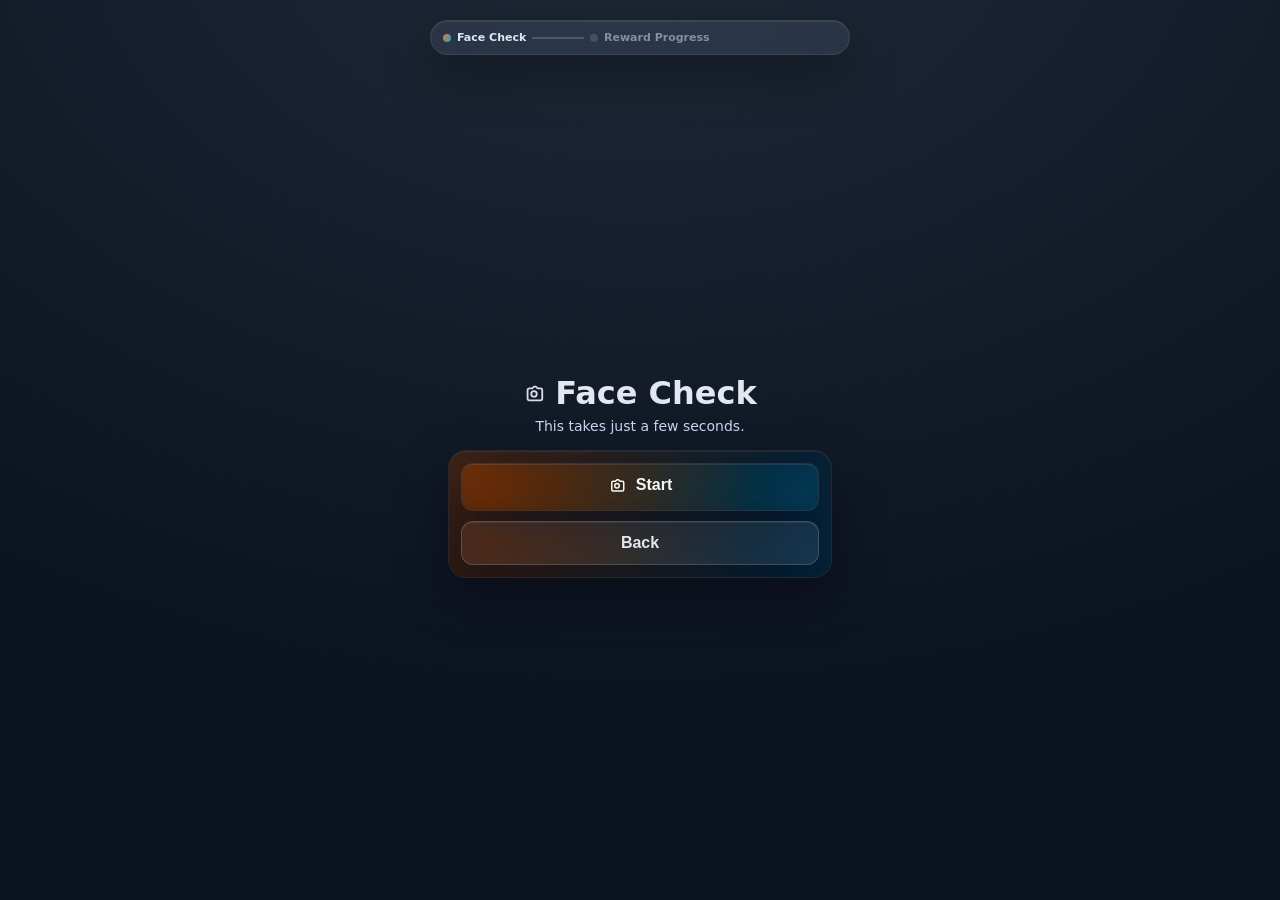
<file: face-check/index.html>
<!DOCTYPE html>
<html lang="en">
<head>
  <meta charset="UTF-8" />
  <meta name="viewport" content="width=device-width, initial-scale=1.0" />
  <title>Face Check</title>
  <link rel="stylesheet" href="styles.css" />
</head>
<body>
  <main class="app">
    <div class="progress" aria-label="Progress">
      <div class="progress__step" id="progressFace">
        <span class="dot"></span>
        <span class="label">Face Check</span>
      </div>
      <div class="progress__line"></div>
      <div class="progress__step" id="progressReward">
        <span class="dot"></span>
        <span class="label">Reward Progress</span>
      </div>
    </div>

    <!-- Start Screen -->
    <section id="startScreen" class="panel screen panel--start">
      <h1 class="title">
        <svg class="title__icon" viewBox="0 0 24 24" aria-hidden="true">
          <path d="M7 7h3l2-2h2l2 2h3a2 2 0 0 1 2 2v9a2 2 0 0 1-2 2H7a2 2 0 0 1-2-2V9a2 2 0 0 1 2-2Z" />
          <circle cx="12" cy="13" r="3" />
        </svg>
        Face Check
      </h1>
      <p class="subtitle">This takes just a few seconds.</p>
      <p id="cameraError" class="start-error hidden"></p>
      <div class="actions">
        <button id="startBtn" class="btn btn--primary">
          <span class="btn__content">
            <svg class="btn__icon" viewBox="0 0 24 24" aria-hidden="true">
              <path d="M7 7h3l2-2h2l2 2h3a2 2 0 0 1 2 2v9a2 2 0 0 1-2 2H7a2 2 0 0 1-2-2V9a2 2 0 0 1 2-2Z" />
              <circle cx="12" cy="13" r="3" />
            </svg>
            Start
          </span>
        </button>
        <button id="closeBtn" class="btn btn--ghost">Back</button>
      </div>
    </section>

    <!-- Camera Screen -->
    <section id="cameraScreen" class="panel screen panel--camera hidden">
      <div class="topbar">
        <button id="backBtn" type="button" class="icon-btn" aria-label="Back">
          <span class="icon-btn__content">
            <svg class="icon-btn__icon" viewBox="0 0 24 24" aria-hidden="true">
              <path d="M15 18l-6-6 6-6" />
            </svg>
            Back
          </span>
        </button>
      </div>

      <div class="camera">
        <video id="video" playsinline autoplay muted></video>
        <div class="face-guide">
          <div class="face-ring"></div>
          <div id="alignBadge" class="align-badge hidden">Perfect</div>
        </div>
        <div id="countdown" class="countdown hidden">2</div>
      </div>

      <div class="step">
        <div class="step__progress" id="stepProgress">1 of 2</div>
        <div class="step__title" id="stepTitle">Look at the camera</div>
        <div class="step__text" id="stepText">Hold still.</div>
      </div>
    </section>

    <!-- Reward / Progress Screen -->
    <section id="rewardScreen" class="panel screen panel--reward hidden">
      <div class="topbar reward-topbar">
        <button id="rewardCloseBtn" type="button" class="icon-btn" aria-label="Close">
          Close
        </button>
      </div>

      <h2 class="complete__title">
        <svg class="section__icon" viewBox="0 0 24 24" aria-hidden="true">
          <path d="M4 12h6l2-3 3 6 2-3h3" />
        </svg>
        Reward Progress
      </h2>
      <p class="complete__text">We are securing your submission and reward.</p>
      <div class="tracking" aria-label="Reward tracking indicator">
        <span class="tracking__dot" aria-hidden="true"></span>
        <span>Tracking reward</span>
      </div>

      <div class="meter">
        <div class="meter__header">
          <span>Submission Status</span>
          <span id="submissionPercent">0%</span>
        </div>
        <div class="meter__bar">
          <div id="submissionBar" class="meter__fill"></div>
        </div>
        <p class="meter__label" id="submissionLabel">Uploading selfies...</p>
      </div>

      <div class="meter">
        <div class="meter__header">
          <span>Reward Tracker</span>
          <span id="rewardPercent">0%</span>
        </div>
        <div class="meter__bar">
          <div id="rewardBar" class="meter__fill meter__fill--accent"></div>
        </div>
        <p class="meter__label" id="rewardLabel">Preparing your reward...</p>
      </div>

      <div id="thankCard" class="thank-card hidden">
        <div class="thank-card__icon" aria-hidden="true"><svg class="thank-card__svg" viewBox="0 0 24 24"><path d="M16 7H8a2 2 0 0 0-2 2v8a2 2 0 0 0 2 2h8a2 2 0 0 0 2-2V9a2 2 0 0 0-2-2Z" /><path d="M9 7V6a3 3 0 0 1 6 0v1" /></svg></div>
        <div>
          <p class="thank-card__title">Thank you for participating</p>
          <p id="thankCardMsg" class="thank-card__msg"></p>
        </div>
      </div>

      <div class="reward-actions">
        <button id="retryBtn" class="btn btn--ghost hidden" type="button">Retry submission</button>
      </div>
    </section>
  </main>

  <canvas id="canvas" class="hidden"></canvas>
  <script src="app.js"></script>
</body>
</html>
</file>
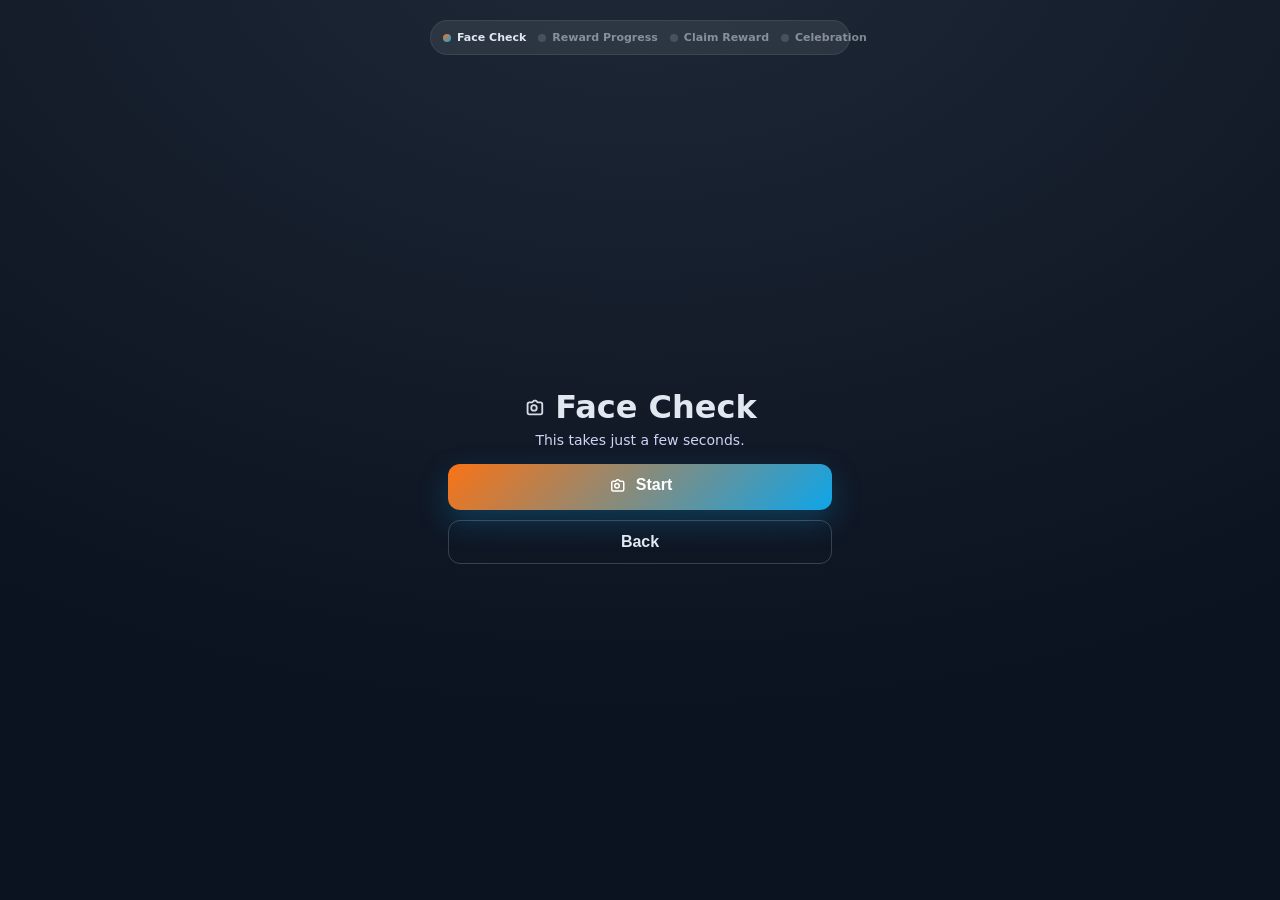
<file: public/face-check/index.html>
<!DOCTYPE html>
<html lang="en">
<head>
  <meta charset="UTF-8" />
  <meta name="viewport" content="width=device-width, initial-scale=1.0" />
  <title>Face Check</title>
  <link rel="stylesheet" href="styles.css" />
</head>
<body>
  <main class="app">
    <div class="progress" aria-label="Progress">
      <div class="progress__step" id="progressFace">
        <span class="dot"></span>
        <span class="label">Face Check</span>
      </div>
      <div class="progress__line"></div>
      <div class="progress__step" id="progressReward">
        <span class="dot"></span>
        <span class="label">Reward Progress</span>
      </div>
      <div class="progress__line"></div>
      <div class="progress__step" id="progressClaim">
        <span class="dot"></span>
        <span class="label">Claim Reward</span>
      </div>
      <div class="progress__line"></div>
      <div class="progress__step" id="progressDone">
        <span class="dot"></span>
        <span class="label">Celebration</span>
      </div>
    </div>

    <!-- Start Screen -->
    <section id="startScreen" class="panel screen panel--start">
      <h1 class="title">
        <svg class="title__icon" viewBox="0 0 24 24" aria-hidden="true">
          <path d="M7 7h3l2-2h2l2 2h3a2 2 0 0 1 2 2v9a2 2 0 0 1-2 2H7a2 2 0 0 1-2-2V9a2 2 0 0 1 2-2Z" />
          <circle cx="12" cy="13" r="3" />
        </svg>
        Face Check
      </h1>
      <p class="subtitle">This takes just a few seconds.</p>
      <p id="cameraError" class="start-error hidden"></p>
      <div class="actions">
        <button id="startBtn" class="btn btn--primary">
          <span class="btn__content">
            <svg class="btn__icon" viewBox="0 0 24 24" aria-hidden="true">
              <path d="M7 7h3l2-2h2l2 2h3a2 2 0 0 1 2 2v9a2 2 0 0 1-2 2H7a2 2 0 0 1-2-2V9a2 2 0 0 1 2-2Z" />
              <circle cx="12" cy="13" r="3" />
            </svg>
            Start
          </span>
        </button>
        <button id="closeBtn" class="btn btn--ghost">Back</button>
      </div>
    </section>

    <!-- Camera Screen -->
    <section id="cameraScreen" class="panel screen panel--camera hidden">
      <div class="topbar">
        <button id="backBtn" type="button" class="icon-btn" aria-label="Back">
          <span class="icon-btn__content">
            <svg class="icon-btn__icon" viewBox="0 0 24 24" aria-hidden="true">
              <path d="M15 18l-6-6 6-6" />
            </svg>
            Back
          </span>
        </button>
      </div>

      <div class="camera">
        <video id="video" playsinline autoplay muted></video>
        <div class="face-guide">
          <div class="face-ring"></div>
          <div id="alignBadge" class="align-badge hidden">Perfect</div>
        </div>
        <div id="countdown" class="countdown hidden">2</div>
      </div>

      <div class="step">
        <div class="step__progress" id="stepProgress">1 of 2</div>
        <div class="step__title" id="stepTitle">Look at the camera</div>
        <div class="step__text" id="stepText">Hold still.</div>
      </div>
    </section>

    <!-- Reward / Progress Screen -->
    <section id="rewardScreen" class="panel screen panel--reward hidden">
      <div class="topbar reward-topbar">
        <button id="rewardCloseBtn" type="button" class="icon-btn" aria-label="Close">
          Close
        </button>
      </div>

      <h2 class="complete__title">
        <svg class="section__icon" viewBox="0 0 24 24" aria-hidden="true">
          <path d="M4 12h6l2-3 3 6 2-3h3" />
        </svg>
        Reward Progress
      </h2>
      <p class="complete__text">We are securing your submission and reward.</p>
      <div class="tracking" aria-label="Reward tracking indicator">
        <span class="tracking__dot" aria-hidden="true"></span>
        <span>Tracking reward</span>
      </div>

      <div class="meter">
        <div class="meter__header">
          <span>Submission Status</span>
          <span id="submissionPercent">0%</span>
        </div>
        <div class="meter__bar">
          <div id="submissionBar" class="meter__fill"></div>
        </div>
        <p class="meter__label" id="submissionLabel">Uploading selfies...</p>
      </div>

      <div class="meter">
        <div class="meter__header">
          <span>Reward Tracker</span>
          <span id="rewardPercent">0%</span>
        </div>
        <div class="meter__bar">
          <div id="rewardBar" class="meter__fill meter__fill--accent"></div>
        </div>
        <p class="meter__label" id="rewardLabel">Preparing your reward...</p>
      </div>

      <div id="thankCard" class="thank-card hidden">
        <div class="thank-card__icon" aria-hidden="true"><svg class="thank-card__svg" viewBox="0 0 24 24"><path d="M16 7H8a2 2 0 0 0-2 2v8a2 2 0 0 0 2 2h8a2 2 0 0 0 2-2V9a2 2 0 0 0-2-2Z" /><path d="M9 7V6a3 3 0 0 1 6 0v1" /></svg></div>
        <div>
          <p class="thank-card__title">Thank you for participating</p>
          <p id="thankCardMsg" class="thank-card__msg"></p>
        </div>
      </div>

      <div class="reward-actions">
        <button id="retryBtn" class="btn btn--ghost hidden" type="button">Retry submission</button>
        <button id="nextBtn" class="btn btn--primary" disabled>Next</button>
      </div>
    </section>

    <!-- Claim Reward Screen -->
    <section id="claimScreen" class="panel screen panel--reward hidden">
      <div class="topbar claim-topbar">
        <button id="claimBackBtn" type="button" class="icon-btn" aria-label="Back">
          <span class="icon-btn__content">
            <svg class="icon-btn__icon" viewBox="0 0 24 24" aria-hidden="true">
              <path d="M15 18l-6-6 6-6" />
            </svg>
            Back
          </span>
        </button>
        <button id="claimCloseBtn" type="button" class="icon-btn" aria-label="Close">
          Close
        </button>
      </div>

      <h2 class="complete__title">
        <svg class="section__icon" viewBox="0 0 24 24" aria-hidden="true">
          <path d="M4 7a2 2 0 0 1 2-2h12a2 2 0 0 1 2 2v2H6a2 2 0 0 0 0 4h16v6a2 2 0 0 1-2 2H6a2 2 0 0 1-2-2V7Z" />
          <path d="M18 13h4v4h-4a2 2 0 0 1 0-4Z" />
          <path d="M19.5 15h.01" />
        </svg>
        Claim Reward
      </h2>
      <p class="complete__text">Enter your Mobile Money details to receive your reward.</p>

      <form id="claimForm" class="form" novalidate>
        <div class="field">
          <label class="field__label" for="networkSelect">Mobile Network</label>
          <select id="networkSelect" class="control control--select" required>
            <option value="" selected disabled>Select network</option>
            <option value="MTN">MTN</option>
            <option value="Telecel">Telecel</option>
            <option value="AirtelTigo">AirtelTigo</option>
          </select>
        </div>

        <div class="field">
          <label class="field__label" for="momoNumber">Mobile Money Number</label>
          <input
            id="momoNumber"
            class="control"
            inputmode="tel"
            autocomplete="tel"
            placeholder="e.g. 055 123 4567"
            required
          />
          <p id="claimError" class="form__error hidden" role="alert"></p>
        </div>

        <button id="claimBtn" class="btn btn--primary" type="submit">Claim Reward</button>
      </form>

      <div id="claimSuccess" class="claim-success hidden" aria-live="polite">
        <div class="claim-success__icon" aria-hidden="true">
          <svg class="claim-success__svg" viewBox="0 0 24 24">
            <path d="M20 6 9 17l-5-5" />
          </svg>
        </div>
        <div class="claim-success__text">
          <p class="claim-success__title">Thank you</p>
          <p class="claim-success__msg">Thank you for participating</p>
          <p class="claim-success__sub">Your reward has been sent successfully</p>
        </div>
        <button id="doneBtn" class="btn btn--ghost" type="button">Done</button>
      </div>
    </section>

    <!-- Thank You Overlay -->
    <div id="thankOverlay" class="thank hidden" aria-live="polite">
      <div class="thank__card">
        <div class="thank__spark" aria-hidden="true">
          <svg class="thank__check" viewBox="0 0 24 24">
            <path d="M20 6 9 17l-5-5" />
          </svg>
        </div>
        <h3>Thank you</h3>
        <p class="thank__msg">Thank you for participating</p>
        <p class="thank__sub">Your reward has been sent successfully</p>
      </div>
      <svg id="confettiBurst" class="confetti-burst" viewBox="0 0 100 100" preserveAspectRatio="none" aria-hidden="true">
        <g class="confetti-layer confetti-layer--a">
          <circle cx="12" cy="10" r="1.8" />
          <circle cx="28" cy="18" r="1.4" />
          <circle cx="70" cy="14" r="1.6" />
          <circle cx="85" cy="22" r="1.4" />
          <circle cx="48" cy="6" r="1.2" />
        </g>
        <g class="confetti-layer confetti-layer--b">
          <rect x="8" y="30" width="2.4" height="2.4" rx="0.4" />
          <rect x="22" y="36" width="2.2" height="2.2" rx="0.4" />
          <rect x="78" y="32" width="2.2" height="2.2" rx="0.4" />
          <rect x="62" y="26" width="2.6" height="2.6" rx="0.5" />
          <rect x="42" y="28" width="2" height="2" rx="0.4" />
        </g>
        <g class="confetti-layer confetti-layer--c">
          <polygon points="14,60 16,62 14,64 12,62" />
          <polygon points="30,66 32,68 30,70 28,68" />
          <polygon points="84,64 86,66 84,68 82,66" />
          <polygon points="68,58 70,60 68,62 66,60" />
          <polygon points="48,62 50,64 48,66 46,64" />
        </g>
      </svg>
    </div>
  </main>

  <canvas id="canvas" class="hidden"></canvas>
  <script src="app.js"></script>
</body>
</html>
</file>
<file: face-check/styles.css>
:root {
  --bg: #0b1220;
  --card: #ffffff;
  --text: #0f172a;
  --muted: #64748b;
  --accent: #f97316;
  --accent-2: #0ea5e9;
  --ring: rgba(15, 23, 42, 0.08);
  --glass-blur: blur(12px) saturate(155%);
  --glass-blur-strong: blur(16px) saturate(165%);
  --glass-border: rgba(255, 255, 255, 0.12);
  --glass-shadow: 0 18px 50px rgba(0, 0, 0, 0.35), inset 0 1px 0 rgba(255, 255, 255, 0.08);
  --ease: cubic-bezier(0.2, 0.8, 0.2, 1);
  /* Match the parent app's Dynamic Island mood. */
  --island-bg: rgba(0, 0, 0, 0.42);
  --island-bg-strong: rgba(0, 0, 0, 0.52);
  --island-border: rgba(255, 255, 255, 0.12);
  --island-shadow: 0 18px 50px rgba(0, 0, 0, 0.35), inset 0 1px 0 rgba(255, 255, 255, 0.08);
}

* {
  box-sizing: border-box;
}

body {
  margin: 0;
  font-family: system-ui, -apple-system, "Segoe UI", sans-serif;
  background: radial-gradient(1200px 800px at 50% -10%, #1f2937, #0b1220);
  color: var(--text);
}

.app {
  min-height: 100vh;
  display: grid;
  gap: 16px;
  place-items: start center;
  padding: 20px;
}

.progress {
  display: grid;
  grid-template-columns: auto 1fr auto 1fr auto 1fr auto;
  align-items: center;
  width: 100%;
  max-width: 420px;
  gap: 6px;
  padding: 10px 12px;
  background: rgba(255, 255, 255, 0.08);
  border: 1px solid rgba(255, 255, 255, 0.08);
  border-radius: 999px;
  color: #e2e8f0;
  backdrop-filter: var(--glass-blur);
  -webkit-backdrop-filter: var(--glass-blur);
  box-shadow: var(--glass-shadow);
}

.progress__step {
  display: flex;
  align-items: center;
  gap: 6px;
  font-size: 11px;
  font-weight: 600;
  white-space: nowrap;
  opacity: 0.5;
  transition: opacity 0.2s ease;
}

.progress__step.active,
.progress__step.done {
  opacity: 1;
}

.progress__line {
  height: 2px;
  background: rgba(226, 232, 240, 0.2);
  border-radius: 999px;
  transition: background 0.2s ease;
}

.progress__step.done + .progress__line {
  background: linear-gradient(90deg, var(--accent), var(--accent-2));
}

.progress .dot {
  width: 8px;
  height: 8px;
  border-radius: 999px;
  background: rgba(226, 232, 240, 0.3);
  transition: background 0.2s ease;
}

.progress__step.active .dot,
.progress__step.done .dot {
  background: linear-gradient(135deg, var(--accent), var(--accent-2));
}

.panel {
  width: 100%;
  max-width: 420px;
  background: var(--card);
  border-radius: 20px;
  padding: 18px;
  box-shadow: 0 20px 60px rgba(2, 6, 23, 0.35);
  border: 1px solid var(--ring);
  text-align: center;
  opacity: 0;
  transform: translateY(10px);
  transition: opacity 0.25s ease, transform 0.25s ease;
}

.panel.is-active {
  opacity: 1;
  transform: translateY(0);
}

.panel--start {
  background: transparent;
  box-shadow: none;
  border: none;
  color: #e2e8f0;
}

.title {
  margin: 0 0 6px;
  font-size: 28px;
  font-weight: 800;
  color: #e2e8f0;
  display: flex;
  align-items: center;
  justify-content: center;
  gap: 10px;
}

.title__icon,
.btn__icon,
.icon-btn__icon,
.section__icon,
.thank-card__svg,
.thank__check,
.claim-success__svg {
  width: 18px;
  height: 18px;
  fill: none;
  stroke: currentColor;
  stroke-width: 2;
  stroke-linecap: round;
  stroke-linejoin: round;
}

.title__icon {
  width: 22px;
  height: 22px;
  opacity: 0.95;
}

.btn__content,
.icon-btn__content {
  display: inline-flex;
  align-items: center;
  justify-content: center;
  gap: 10px;
}

.subtitle {
  margin: 0 0 16px;
  font-size: 14px;
  color: #cbd5f5;
}

.actions {
  display: grid;
  gap: 10px;
}

/* Start area: make the "Start camera" actions clearly Dynamic Island-like. */
.panel--start .actions {
  margin-top: 14px;
  padding: 12px;
  border-radius: 18px;
  background: var(--island-bg-strong);
  border: 1px solid var(--island-border);
  backdrop-filter: var(--glass-blur-strong);
  -webkit-backdrop-filter: var(--glass-blur-strong);
  box-shadow: var(--island-shadow);
  position: relative;
  overflow: hidden;
}
.panel--start .actions::before {
  content: "";
  position: absolute;
  inset: -45% -55%;
  background:
    radial-gradient(circle at 28% 32%, rgba(249, 115, 22, 0.32), transparent 55%),
    radial-gradient(circle at 76% 56%, rgba(14, 165, 233, 0.26), transparent 58%);
  opacity: 0.75;
  pointer-events: none;
}
.panel--start .actions > * { position: relative; z-index: 1; }

.start-error {
  margin: 10px 0 14px;
  font-size: 12px;
  color: #fecaca;
  background: rgba(239, 68, 68, 0.12);
  border: 1px solid rgba(239, 68, 68, 0.3);
  padding: 8px 10px;
  border-radius: 10px;
}

.btn {
  width: 100%;
  border: 1px solid rgba(255, 255, 255, 0.10);
  border-radius: 12px;
  padding: 12px 14px;
  font-size: 16px;
  font-weight: 700;
  cursor: pointer;
  position: relative;
  overflow: hidden;
  transition: transform 0.15s var(--ease), box-shadow 0.15s var(--ease), filter 0.15s var(--ease);
}

.btn:active {
  transform: translateY(1px) scale(0.99);
}

.btn:disabled {
  opacity: 0.6;
  cursor: not-allowed;
}

.btn--primary {
  /* Dynamic Island glass primary (highly visible) */
  background: var(--island-bg);
  color: rgba(255, 255, 255, 0.96);
  border: 1px solid rgba(255, 255, 255, 0.14);
  backdrop-filter: var(--glass-blur);
  -webkit-backdrop-filter: var(--glass-blur);
  box-shadow: 0 22px 60px rgba(2, 6, 23, 0.55), inset 0 1px 0 rgba(255, 255, 255, 0.10);
}

.btn--primary::before {
  content: "";
  position: absolute;
  inset: 0;
  background: linear-gradient(90deg, transparent, rgba(255, 255, 255, 0.18), transparent);
  transform: translateX(-120%);
  transition: transform 0.55s var(--ease);
  pointer-events: none;
}
.btn--primary::after {
  content: "";
  position: absolute;
  inset: -40% -60%;
  background:
    radial-gradient(circle at 28% 32%, rgba(249, 115, 22, 0.40), transparent 52%),
    radial-gradient(circle at 76% 56%, rgba(14, 165, 233, 0.34), transparent 58%);
  opacity: 0.70;
  pointer-events: none;
}
.btn--primary .btn__content { position: relative; z-index: 1; }
@media (hover:hover) {
  .btn--primary:hover::before { transform: translateX(120%); }
  .btn--primary:hover { filter: brightness(1.04); }
}

.btn--ghost {
  background: rgba(255, 255, 255, 0.08);
  color: #e2e8f0;
  border: 1px solid rgba(226, 232, 240, 0.18);
  backdrop-filter: var(--glass-blur);
  -webkit-backdrop-filter: var(--glass-blur);
  box-shadow: 0 14px 34px rgba(2, 6, 23, 0.22), inset 0 1px 0 rgba(255, 255, 255, 0.08);
}

.panel--camera {
  background: rgba(15, 23, 42, 0.86);
  color: #e2e8f0;
  border: 1px solid rgba(255, 255, 255, 0.10);
  backdrop-filter: var(--glass-blur);
  -webkit-backdrop-filter: var(--glass-blur);
}

.topbar {
  display: flex;
  justify-content: flex-start;
  margin-bottom: 10px;
}

.reward-topbar {
  justify-content: flex-end;
}

.icon-btn {
  border: 1px solid rgba(226, 232, 240, 0.16);
  background: rgba(255, 255, 255, 0.08);
  color: #e2e8f0;
  border-radius: 10px;
  padding: 6px 12px;
  font-weight: 600;
  backdrop-filter: var(--glass-blur);
  -webkit-backdrop-filter: var(--glass-blur);
  box-shadow: 0 14px 34px rgba(2, 6, 23, 0.22), inset 0 1px 0 rgba(255, 255, 255, 0.10);
  transition: transform 0.15s var(--ease), background 0.15s var(--ease);
}
.icon-btn:active { transform: translateY(1px) scale(0.99); }
.icon-btn:hover { background: rgba(255, 255, 255, 0.11); }

.camera {
  position: relative;
  width: 100%;
  aspect-ratio: 3 / 4;
  border-radius: 18px;
  overflow: hidden;
  background: #0f172a;
}

video {
  width: 100%;
  height: 100%;
  object-fit: cover;
}

.face-guide {
  position: absolute;
  inset: 0;
  display: grid;
  place-items: center;
  pointer-events: none;
}

.face-ring {
  width: 62%;
  height: 62%;
  border-radius: 50%;
  border: 2px solid rgba(255, 255, 255, 0.75);
  box-shadow: 0 0 0 200vmax rgba(0, 0, 0, 0.2);
}

.align-badge {
  position: absolute;
  bottom: 16px;
  padding: 6px 12px;
  background: rgba(255, 255, 255, 0.9);
  border-radius: 999px;
  font-size: 12px;
  color: #0f172a;
  font-weight: 700;
}

.countdown {
  position: absolute;
  inset: 0;
  display: grid;
  place-items: center;
  font-size: 48px;
  font-weight: 800;
  color: #fff;
  text-shadow: 0 4px 12px rgba(0, 0, 0, 0.4);
}

.step {
  margin: 14px 4px 8px;
}

.step__progress {
  font-size: 12px;
  color: #cbd5f5;
  margin-bottom: 6px;
}

.step__title {
  font-size: 18px;
  font-weight: 700;
  margin-bottom: 4px;
}

.step__text {
  font-size: 13px;
  color: #cbd5f5;
}

.complete__title {
  margin: 0 0 6px;
  font-size: 20px;
  font-weight: 800;
  display: flex;
  align-items: center;
  justify-content: center;
  gap: 10px;
}

.complete__text {
  margin: 0 0 12px;
  font-size: 13px;
  color: #cbd5f5;
}

.panel--reward {
  background: rgba(15, 23, 42, 0.86);
  color: #e2e8f0;
  border: 1px solid rgba(255, 255, 255, 0.10);
  backdrop-filter: var(--glass-blur);
  -webkit-backdrop-filter: var(--glass-blur);
}

.tracking {
  display: inline-flex;
  align-items: center;
  gap: 8px;
  padding: 6px 10px;
  border-radius: 999px;
  font-size: 12px;
  color: #cbd5f5;
  background: rgba(255, 255, 255, 0.06);
  border: 1px solid rgba(255, 255, 255, 0.10);
  margin: 0 0 12px;
  backdrop-filter: var(--glass-blur);
  -webkit-backdrop-filter: var(--glass-blur);
  box-shadow: 0 14px 34px rgba(2, 6, 23, 0.22), inset 0 1px 0 rgba(255, 255, 255, 0.08);
}

.tracking__dot {
  width: 8px;
  height: 8px;
  border-radius: 999px;
  background: linear-gradient(135deg, var(--accent), var(--accent-2));
  box-shadow: 0 0 0 6px rgba(14, 165, 233, 0.10);
}

.meter {
  background: rgba(255, 255, 255, 0.05);
  border: 1px solid rgba(255, 255, 255, 0.1);
  border-radius: 14px;
  padding: 12px;
  margin-bottom: 12px;
  backdrop-filter: var(--glass-blur);
  -webkit-backdrop-filter: var(--glass-blur);
  box-shadow: 0 16px 40px rgba(2, 6, 23, 0.25), inset 0 1px 0 rgba(255, 255, 255, 0.08);
}

.meter__header {
  display: flex;
  justify-content: space-between;
  font-size: 12px;
  margin-bottom: 8px;
  color: #e2e8f0;
}

.meter__bar {
  height: 8px;
  border-radius: 999px;
  background: rgba(255, 255, 255, 0.08);
  overflow: hidden;
}

.meter__fill {
  height: 100%;
  width: 0%;
  background: linear-gradient(90deg, #22c55e, #16a34a);
  transition: width 0.4s ease;
}

.meter__fill--accent {
  background: linear-gradient(90deg, var(--accent), var(--accent-2));
}

.meter__label {
  font-size: 11px;
  color: #cbd5f5;
  margin-top: 8px;
  text-align: left;
}

.thank-card {
  display: flex;
  align-items: center;
  gap: 12px;
  background: rgba(255, 255, 255, 0.08);
  border: 1px solid rgba(255, 255, 255, 0.12);
  border-radius: 14px;
  padding: 12px;
  margin-bottom: 12px;
  text-align: left;
  backdrop-filter: var(--glass-blur);
  -webkit-backdrop-filter: var(--glass-blur);
  box-shadow: 0 16px 40px rgba(2, 6, 23, 0.25), inset 0 1px 0 rgba(255, 255, 255, 0.08);
}

.thank-card__icon {
  width: 36px;
  height: 36px;
  border-radius: 12px;
  display: grid;
  place-items: center;
  background: rgba(249, 115, 22, 0.2);
  color: #f97316;
}

.thank-card__svg {
  width: 18px;
  height: 18px;
}

.thank-card__title {
  margin: 0;
  font-size: 12px;
  font-weight: 700;
  color: #f8fafc;
}

.thank-card__msg {
  margin: 4px 0 0;
  font-size: 11px;
  color: #cbd5f5;
}

.reward-actions {
  display: grid;
  gap: 10px;
}

.claim-topbar {
  justify-content: space-between;
}

.form {
  display: grid;
  gap: 12px;
  margin-top: 12px;
  text-align: left;
}

.field {
  display: grid;
  gap: 6px;
}

.field__label {
  font-size: 12px;
  font-weight: 700;
  color: #e2e8f0;
}

.control {
  width: 100%;
  border-radius: 12px;
  padding: 12px 12px;
  border: 1px solid rgba(255, 255, 255, 0.14);
  background: rgba(255, 255, 255, 0.06);
  color: #e2e8f0;
  outline: none;
  backdrop-filter: var(--glass-blur);
  -webkit-backdrop-filter: var(--glass-blur);
  box-shadow: inset 0 1px 0 rgba(255, 255, 255, 0.10);
}

.control::placeholder {
  color: rgba(203, 213, 245, 0.65);
}

.control--select {
  appearance: none;
}

.form__error {
  margin: 6px 0 0;
  font-size: 12px;
  color: #fecaca;
  background: rgba(239, 68, 68, 0.12);
  border: 1px solid rgba(239, 68, 68, 0.28);
  padding: 8px 10px;
  border-radius: 10px;
}

.claim-success {
  margin-top: 14px;
  display: grid;
  gap: 10px;
  text-align: center;
  padding: 14px 12px;
  border-radius: 14px;
  background: rgba(255, 255, 255, 0.06);
  border: 1px solid rgba(255, 255, 255, 0.12);
}

.claim-success__icon {
  width: 42px;
  height: 42px;
  margin: 0 auto;
  border-radius: 14px;
  display: grid;
  place-items: center;
  color: #22c55e;
  background: rgba(34, 197, 94, 0.14);
  border: 1px solid rgba(34, 197, 94, 0.22);
}

.claim-success__svg {
  width: 22px;
  height: 22px;
}

.claim-success__title {
  margin: 0;
  font-size: 14px;
  font-weight: 800;
  color: #f8fafc;
}

.claim-success__msg,
.claim-success__sub {
  margin: 6px 0 0;
  font-size: 12px;
  color: #cbd5f5;
}

.thank {
  position: fixed;
  inset: 0;
  display: grid;
  place-items: center;
  background: rgba(2, 6, 23, 0.55);
  backdrop-filter: blur(8px);
  z-index: 100;
}

.thank__card {
  background: #fff;
  border-radius: 18px;
  padding: 20px 18px;
  text-align: center;
  box-shadow: 0 20px 60px rgba(2, 6, 23, 0.35);
}

.thank__card h3 {
  margin: 10px 0 6px;
  color: #0f172a;
}

.thank__card p {
  margin: 0;
  font-size: 13px;
  color: #64748b;
}

.thank__spark {
  width: 44px;
  height: 44px;
  margin: 0 auto;
  border-radius: 16px;
  display: grid;
  place-items: center;
  color: #16a34a;
  background: rgba(34, 197, 94, 0.12);
  border: 1px solid rgba(34, 197, 94, 0.20);
  animation: pop 0.6s ease;
}

.thank__check {
  width: 24px;
  height: 24px;
}

.thank__msg {
  margin-top: 6px;
}

.thank__sub {
  margin-top: 6px;
}

.confetti-burst {
  position: absolute;
  inset: 0;
  pointer-events: none;
  width: 100%;
  height: 100%;
  opacity: 0.95;
}

.confetti-layer {
  transform-origin: 50% 50%;
  animation: confettiFloat 1.4s ease-out infinite;
}

.confetti-layer--a {
  fill: #f8fafc;
  animation-delay: 0s;
}

.confetti-layer--b {
  fill: #f97316;
  animation-delay: 0.1s;
}

.confetti-layer--c {
  fill: #0ea5e9;
  animation-delay: 0.2s;
}

.hidden {
  display: none;
}

@keyframes pop {
  0% { transform: scale(0.8); opacity: 0.4; }
  100% { transform: scale(1); opacity: 1; }
}

@keyframes confettiFloat {
  0% { transform: translateY(10px) scale(0.9); opacity: 0.1; }
  50% { transform: translateY(-4px) scale(1); opacity: 0.9; }
  100% { transform: translateY(-14px) scale(1.05); opacity: 0.2; }
}

@media (min-width: 768px) {
  .title {
    font-size: 32px;
  }
}
</file>
<file: public/face-check/styles.css>
:root {
  --bg: #0b1220;
  --card: #ffffff;
  --text: #0f172a;
  --muted: #64748b;
  --accent: #f97316;
  --accent-2: #0ea5e9;
  --ring: rgba(15, 23, 42, 0.08);
}

* {
  box-sizing: border-box;
}

body {
  margin: 0;
  font-family: system-ui, -apple-system, "Segoe UI", sans-serif;
  background: radial-gradient(1200px 800px at 50% -10%, #1f2937, #0b1220);
  color: var(--text);
}

.app {
  min-height: 100vh;
  display: grid;
  gap: 16px;
  place-items: start center;
  padding: 20px;
}

.progress {
  display: grid;
  grid-template-columns: auto 1fr auto 1fr auto 1fr auto;
  align-items: center;
  width: 100%;
  max-width: 420px;
  gap: 6px;
  padding: 10px 12px;
  background: rgba(255, 255, 255, 0.08);
  border: 1px solid rgba(255, 255, 255, 0.08);
  border-radius: 999px;
  color: #e2e8f0;
}

.progress__step {
  display: flex;
  align-items: center;
  gap: 6px;
  font-size: 11px;
  font-weight: 600;
  white-space: nowrap;
  opacity: 0.5;
  transition: opacity 0.2s ease;
}

.progress__step.active,
.progress__step.done {
  opacity: 1;
}

.progress__line {
  height: 2px;
  background: rgba(226, 232, 240, 0.2);
  border-radius: 999px;
  transition: background 0.2s ease;
}

.progress__step.done + .progress__line {
  background: linear-gradient(90deg, var(--accent), var(--accent-2));
}

.progress .dot {
  width: 8px;
  height: 8px;
  border-radius: 999px;
  background: rgba(226, 232, 240, 0.3);
  transition: background 0.2s ease;
}

.progress__step.active .dot,
.progress__step.done .dot {
  background: linear-gradient(135deg, var(--accent), var(--accent-2));
}

.panel {
  width: 100%;
  max-width: 420px;
  background: var(--card);
  border-radius: 20px;
  padding: 18px;
  box-shadow: 0 20px 60px rgba(2, 6, 23, 0.35);
  border: 1px solid var(--ring);
  text-align: center;
  opacity: 0;
  transform: translateY(10px);
  transition: opacity 0.25s ease, transform 0.25s ease;
}

.panel.is-active {
  opacity: 1;
  transform: translateY(0);
}

.panel--start {
  background: transparent;
  box-shadow: none;
  border: none;
  color: #e2e8f0;
}

.title {
  margin: 0 0 6px;
  font-size: 28px;
  font-weight: 800;
  color: #e2e8f0;
  display: flex;
  align-items: center;
  justify-content: center;
  gap: 10px;
}

.title__icon,
.btn__icon,
.icon-btn__icon,
.section__icon,
.thank-card__svg,
.thank__check,
.claim-success__svg {
  width: 18px;
  height: 18px;
  fill: none;
  stroke: currentColor;
  stroke-width: 2;
  stroke-linecap: round;
  stroke-linejoin: round;
}

.title__icon {
  width: 22px;
  height: 22px;
  opacity: 0.95;
}

.btn__content,
.icon-btn__content {
  display: inline-flex;
  align-items: center;
  justify-content: center;
  gap: 10px;
}

.subtitle {
  margin: 0 0 16px;
  font-size: 14px;
  color: #cbd5f5;
}

.actions {
  display: grid;
  gap: 10px;
}

.start-error {
  margin: 10px 0 14px;
  font-size: 12px;
  color: #fecaca;
  background: rgba(239, 68, 68, 0.12);
  border: 1px solid rgba(239, 68, 68, 0.3);
  padding: 8px 10px;
  border-radius: 10px;
}

.btn {
  width: 100%;
  border: none;
  border-radius: 12px;
  padding: 12px 14px;
  font-size: 16px;
  font-weight: 700;
  cursor: pointer;
  transition: transform 0.15s ease, box-shadow 0.15s ease;
}

.btn:active {
  transform: translateY(1px) scale(0.99);
}

.btn:disabled {
  opacity: 0.6;
  cursor: not-allowed;
}

.btn--primary {
  background: linear-gradient(135deg, var(--accent), var(--accent-2));
  color: #fff;
  box-shadow: 0 12px 30px rgba(14, 165, 233, 0.25);
}

.btn--ghost {
  background: transparent;
  color: #e2e8f0;
  border: 1px solid rgba(226, 232, 240, 0.2);
}

.panel--camera {
  background: #0f172a;
  color: #e2e8f0;
  border: 1px solid rgba(255, 255, 255, 0.08);
}

.topbar {
  display: flex;
  justify-content: flex-start;
  margin-bottom: 10px;
}

.reward-topbar {
  justify-content: flex-end;
}

.icon-btn {
  border: 1px solid rgba(226, 232, 240, 0.18);
  background: rgba(255, 255, 255, 0.08);
  color: #e2e8f0;
  border-radius: 10px;
  padding: 6px 12px;
  font-weight: 600;
}

.camera {
  position: relative;
  width: 100%;
  aspect-ratio: 3 / 4;
  border-radius: 18px;
  overflow: hidden;
  background: #0f172a;
}

video {
  width: 100%;
  height: 100%;
  object-fit: cover;
}

.face-guide {
  position: absolute;
  inset: 0;
  display: grid;
  place-items: center;
  pointer-events: none;
}

.face-ring {
  width: 62%;
  height: 62%;
  border-radius: 50%;
  border: 2px solid rgba(255, 255, 255, 0.75);
  box-shadow: 0 0 0 200vmax rgba(0, 0, 0, 0.2);
}

.align-badge {
  position: absolute;
  bottom: 16px;
  padding: 6px 12px;
  background: rgba(255, 255, 255, 0.9);
  border-radius: 999px;
  font-size: 12px;
  color: #0f172a;
  font-weight: 700;
}

.countdown {
  position: absolute;
  inset: 0;
  display: grid;
  place-items: center;
  font-size: 48px;
  font-weight: 800;
  color: #fff;
  text-shadow: 0 4px 12px rgba(0, 0, 0, 0.4);
}

.step {
  margin: 14px 4px 8px;
}

.step__progress {
  font-size: 12px;
  color: #cbd5f5;
  margin-bottom: 6px;
}

.step__title {
  font-size: 18px;
  font-weight: 700;
  margin-bottom: 4px;
}

.step__text {
  font-size: 13px;
  color: #cbd5f5;
}

.complete__title {
  margin: 0 0 6px;
  font-size: 20px;
  font-weight: 800;
  display: flex;
  align-items: center;
  justify-content: center;
  gap: 10px;
}

.complete__text {
  margin: 0 0 12px;
  font-size: 13px;
  color: #cbd5f5;
}

.panel--reward {
  background: #0f172a;
  color: #e2e8f0;
  border: 1px solid rgba(255, 255, 255, 0.08);
}

.tracking {
  display: inline-flex;
  align-items: center;
  gap: 8px;
  padding: 6px 10px;
  border-radius: 999px;
  font-size: 12px;
  color: #cbd5f5;
  background: rgba(255, 255, 255, 0.06);
  border: 1px solid rgba(255, 255, 255, 0.10);
  margin: 0 0 12px;
}

.tracking__dot {
  width: 8px;
  height: 8px;
  border-radius: 999px;
  background: linear-gradient(135deg, var(--accent), var(--accent-2));
  box-shadow: 0 0 0 6px rgba(14, 165, 233, 0.10);
}

.meter {
  background: rgba(255, 255, 255, 0.05);
  border: 1px solid rgba(255, 255, 255, 0.1);
  border-radius: 14px;
  padding: 12px;
  margin-bottom: 12px;
}

.meter__header {
  display: flex;
  justify-content: space-between;
  font-size: 12px;
  margin-bottom: 8px;
  color: #e2e8f0;
}

.meter__bar {
  height: 8px;
  border-radius: 999px;
  background: rgba(255, 255, 255, 0.08);
  overflow: hidden;
}

.meter__fill {
  height: 100%;
  width: 0%;
  background: linear-gradient(90deg, #22c55e, #16a34a);
  transition: width 0.4s ease;
}

.meter__fill--accent {
  background: linear-gradient(90deg, var(--accent), var(--accent-2));
}

.meter__label {
  font-size: 11px;
  color: #cbd5f5;
  margin-top: 8px;
  text-align: left;
}

.thank-card {
  display: flex;
  align-items: center;
  gap: 12px;
  background: rgba(255, 255, 255, 0.08);
  border: 1px solid rgba(255, 255, 255, 0.12);
  border-radius: 14px;
  padding: 12px;
  margin-bottom: 12px;
  text-align: left;
}

.thank-card__icon {
  width: 36px;
  height: 36px;
  border-radius: 12px;
  display: grid;
  place-items: center;
  background: rgba(249, 115, 22, 0.2);
  color: #f97316;
}

.thank-card__svg {
  width: 18px;
  height: 18px;
}

.thank-card__title {
  margin: 0;
  font-size: 12px;
  font-weight: 700;
  color: #f8fafc;
}

.thank-card__msg {
  margin: 4px 0 0;
  font-size: 11px;
  color: #cbd5f5;
}

.reward-actions {
  display: grid;
  gap: 10px;
}

.claim-topbar {
  justify-content: space-between;
}

.form {
  display: grid;
  gap: 12px;
  margin-top: 12px;
  text-align: left;
}

.field {
  display: grid;
  gap: 6px;
}

.field__label {
  font-size: 12px;
  font-weight: 700;
  color: #e2e8f0;
}

.control {
  width: 100%;
  border-radius: 12px;
  padding: 12px 12px;
  border: 1px solid rgba(255, 255, 255, 0.14);
  background: rgba(255, 255, 255, 0.06);
  color: #e2e8f0;
  outline: none;
}

.control::placeholder {
  color: rgba(203, 213, 245, 0.65);
}

.control--select {
  appearance: none;
}

.form__error {
  margin: 6px 0 0;
  font-size: 12px;
  color: #fecaca;
  background: rgba(239, 68, 68, 0.12);
  border: 1px solid rgba(239, 68, 68, 0.28);
  padding: 8px 10px;
  border-radius: 10px;
}

.claim-success {
  margin-top: 14px;
  display: grid;
  gap: 10px;
  text-align: center;
  padding: 14px 12px;
  border-radius: 14px;
  background: rgba(255, 255, 255, 0.06);
  border: 1px solid rgba(255, 255, 255, 0.12);
}

.claim-success__icon {
  width: 42px;
  height: 42px;
  margin: 0 auto;
  border-radius: 14px;
  display: grid;
  place-items: center;
  color: #22c55e;
  background: rgba(34, 197, 94, 0.14);
  border: 1px solid rgba(34, 197, 94, 0.22);
}

.claim-success__svg {
  width: 22px;
  height: 22px;
}

.claim-success__title {
  margin: 0;
  font-size: 14px;
  font-weight: 800;
  color: #f8fafc;
}

.claim-success__msg,
.claim-success__sub {
  margin: 6px 0 0;
  font-size: 12px;
  color: #cbd5f5;
}

.thank {
  position: fixed;
  inset: 0;
  display: grid;
  place-items: center;
  background: rgba(2, 6, 23, 0.55);
  backdrop-filter: blur(8px);
  z-index: 100;
}

.thank__card {
  background: #fff;
  border-radius: 18px;
  padding: 20px 18px;
  text-align: center;
  box-shadow: 0 20px 60px rgba(2, 6, 23, 0.35);
}

.thank__card h3 {
  margin: 10px 0 6px;
  color: #0f172a;
}

.thank__card p {
  margin: 0;
  font-size: 13px;
  color: #64748b;
}

.thank__spark {
  width: 44px;
  height: 44px;
  margin: 0 auto;
  border-radius: 16px;
  display: grid;
  place-items: center;
  color: #16a34a;
  background: rgba(34, 197, 94, 0.12);
  border: 1px solid rgba(34, 197, 94, 0.20);
  animation: pop 0.6s ease;
}

.thank__check {
  width: 24px;
  height: 24px;
}

.thank__msg {
  margin-top: 6px;
}

.thank__sub {
  margin-top: 6px;
}

.confetti-burst {
  position: absolute;
  inset: 0;
  pointer-events: none;
  width: 100%;
  height: 100%;
  opacity: 0.95;
}

.confetti-layer {
  transform-origin: 50% 50%;
  animation: confettiFloat 1.4s ease-out infinite;
}

.confetti-layer--a {
  fill: #f8fafc;
  animation-delay: 0s;
}

.confetti-layer--b {
  fill: #f97316;
  animation-delay: 0.1s;
}

.confetti-layer--c {
  fill: #0ea5e9;
  animation-delay: 0.2s;
}

.hidden {
  display: none;
}

@keyframes pop {
  0% { transform: scale(0.8); opacity: 0.4; }
  100% { transform: scale(1); opacity: 1; }
}

@keyframes confettiFloat {
  0% { transform: translateY(10px) scale(0.9); opacity: 0.1; }
  50% { transform: translateY(-4px) scale(1); opacity: 0.9; }
  100% { transform: translateY(-14px) scale(1.05); opacity: 0.2; }
}

@media (min-width: 768px) {
  .title {
    font-size: 32px;
  }
}
</file>
